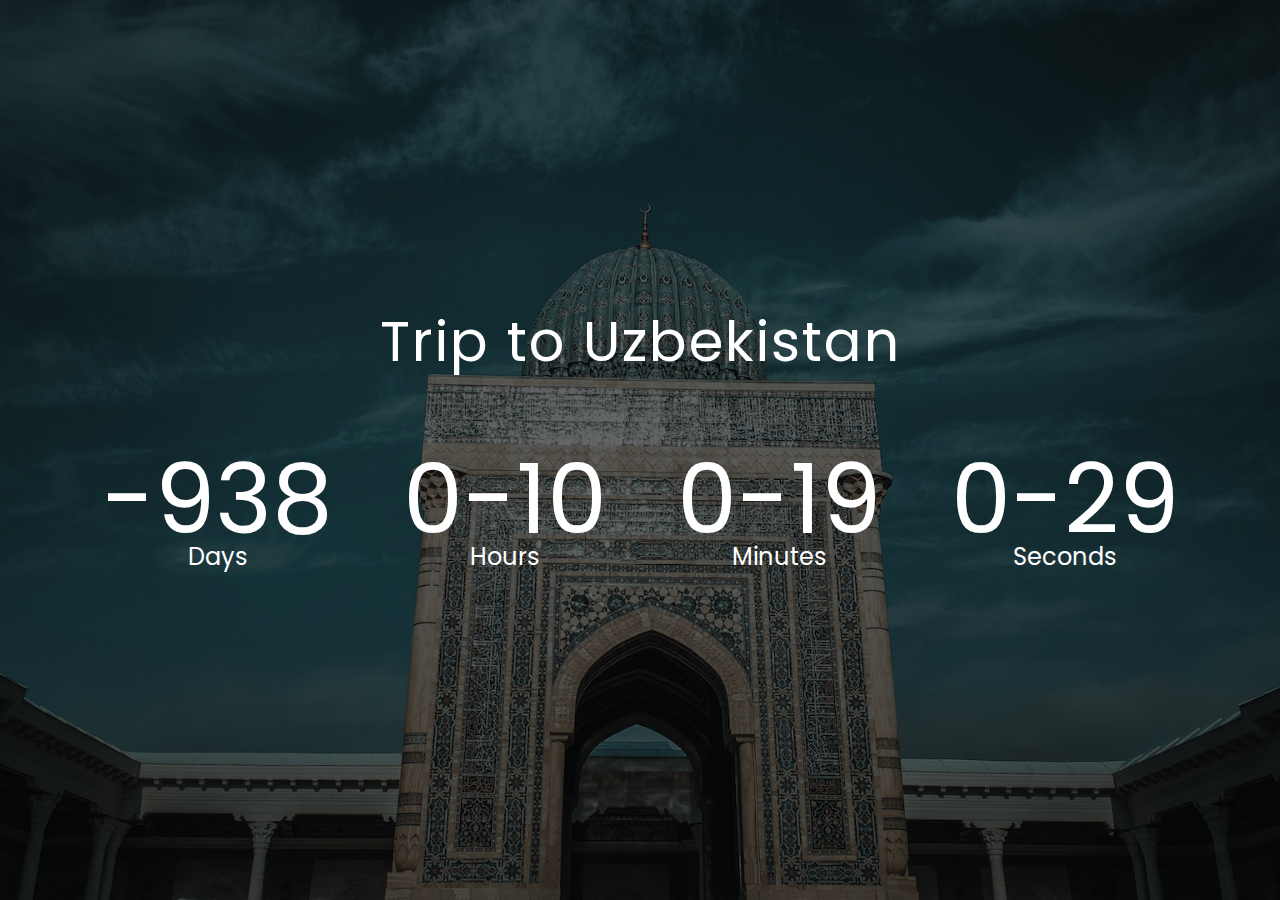
<file: 1-countdown-app/index.html>
<!DOCTYPE html>
<html lang="en">

<head>
    <meta charset="UTF-8">
    <meta name="viewport" content="width=device-width, initial-scale=1.0">
    <title>Countdown</title>
    <link rel="preconnect" href="https://fonts.googleapis.com">
    <link rel="preconnect" href="https://fonts.gstatic.com" crossorigin>
    <link href="https://fonts.googleapis.com/css2?family=Poppins:wght@400;700&display=swap" rel="stylesheet">
    <link rel="stylesheet" href="styles.css">
</head>

<body>

    <div class="bg-img">
        <div class="shadow">
            <h1>Trip to Uzbekistan</h1>
            <div class="date-container">
                <div class="unit">
                    <p class="big-text" id="days">00</p>
                    <span>Days</span>
                </div>
                <div class="unit">
                    <p class="big-text" id="hours">00</p>
                    <span>Hours</span>
                </div>
                <div class="unit">
                    <p class="big-text" id="minutes">00</p>
                    <span>Minutes</span>
                </div>
                <div class="unit">
                    <p class="big-text" id="seconds">00</p>
                    <span>Seconds</span>
                </div>
            </div>

        </div>
    </div>






    <script src="app.js"></script>
</body>

</html>
</file>
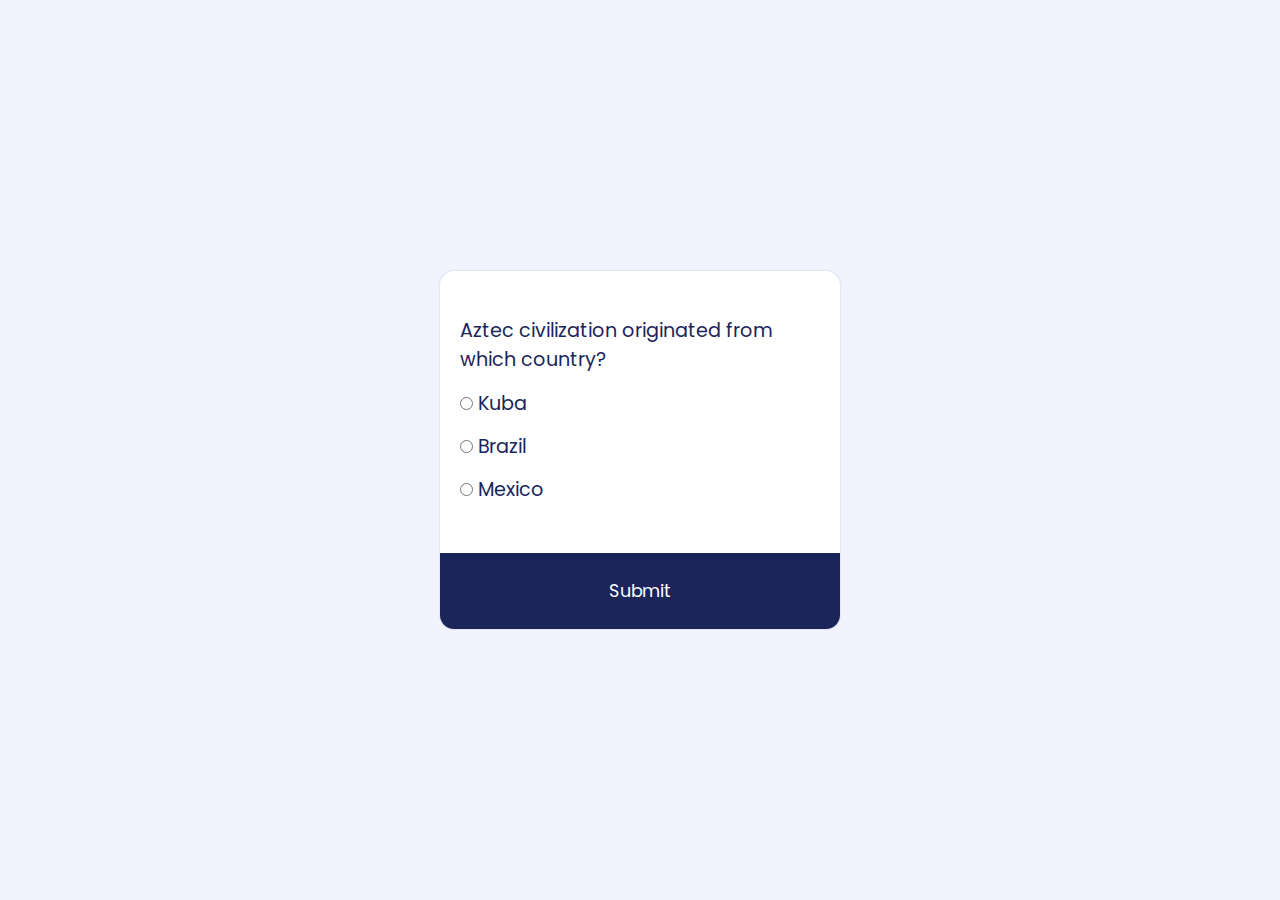
<file: 2-quiz-app/index.html>
<!DOCTYPE html>
<html lang="en">

<head>
    <meta charset="UTF-8">
    <meta name="viewport" content="width=device-width, initial-scale=1.0">
    <title>Quiz App</title>
    <link rel="preconnect" href="https://fonts.googleapis.com">
    <link rel="preconnect" href="https://fonts.gstatic.com" crossorigin>
    <link href="https://fonts.googleapis.com/css2?family=Poppins:wght@400;700&display=swap" rel="stylesheet">
    <link rel="stylesheet" href="styles.css">
</head>

<body>

    <div class="container">
        <div class="card">
            <div class="question-answers">
                <p class="question">Question: The United States bought Alaska from which country?</p>
                <ul class="answers-list">
                    <li>
                        <input type="radio" id="a" name="answer" class="answer">
                        <label for="a" id="a-text"></label>
                    </li>
                    <li>
                        <input type="radio" id="b" name="answer" class="answer">
                        <label for="b" id="b-text"></label>
                    </li>
                    <li>
                        <input type="radio" id="c" name="answer" class="answer">
                        <label for="c" id="c-text"></label>
                    </li>
                </ul>
            </div>
            <button class="submit-btn">Submit</button>
        </div>

        <div class="end-card hide">
            <div class="score-message">your score is <span class="score"></span>/4</div>
            <button class="reload-btn">Reload</button>
        </div>
    </div>




    <script src="app.js"></script>
</body>

</html>
</file>
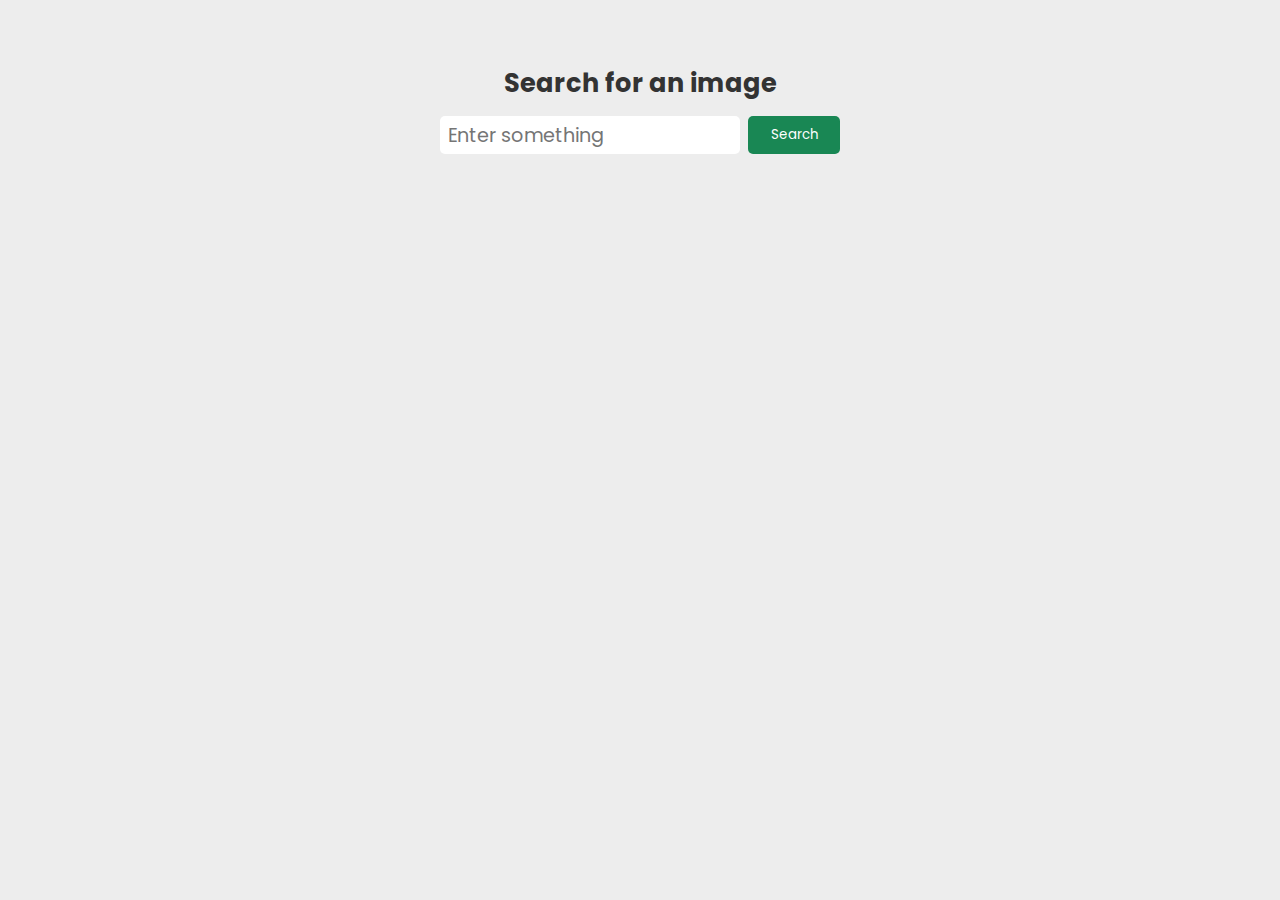
<file: 4-image-search-app/index.html>
<!DOCTYPE html>
<html lang="en">

<head>
    <meta charset="UTF-8">
    <meta name="viewport" content="width=device-width, initial-scale=1.0">
    <title>Image Search</title>
    <link rel="preconnect" href="https://fonts.googleapis.com">
    <link rel="preconnect" href="https://fonts.gstatic.com" crossorigin>
    <link href="https://fonts.googleapis.com/css2?family=Poppins:wght@400;700&display=swap" rel="stylesheet">
    <link rel="stylesheet" href="styles.css">
</head>

<body>

    <div class="container">

        <h3>Search for an image</h3>
        <form>
            <input type="text" placeholder="Enter something" id="search-term">
            <button id="search-btn">Search</button>
        </form>

        <div class="search-results">
            <!-- <a href="https://images.unsplash.com/photo-1592194996308-7b43878e84a6?q=80&w=1374&auto=format&fit=crop&ixlib=rb-4.0.3&ixid=M3wxMjA3fDB8MHxwaG90by1wYWdlfHx8fGVufDB8fHx8fA%3D%3D"
                class="card">
                <img src="https://images.unsplash.com/photo-1592194996308-7b43878e84a6?q=80&w=1374&auto=format&fit=crop&ixlib=rb-4.0.3&ixid=M3wxMjA3fDB8MHxwaG90by1wYWdlfHx8fGVufDB8fHx8fA%3D%3D"
                    alt="">
                <p class="description">Kitty
                    cat pet nice</p>
            </a> -->
        </div>
        <button id="show-more-btn" class="hide">Show More</button>
    </div>






    <script src="app.js"></script>
</body>

</html>
</file>
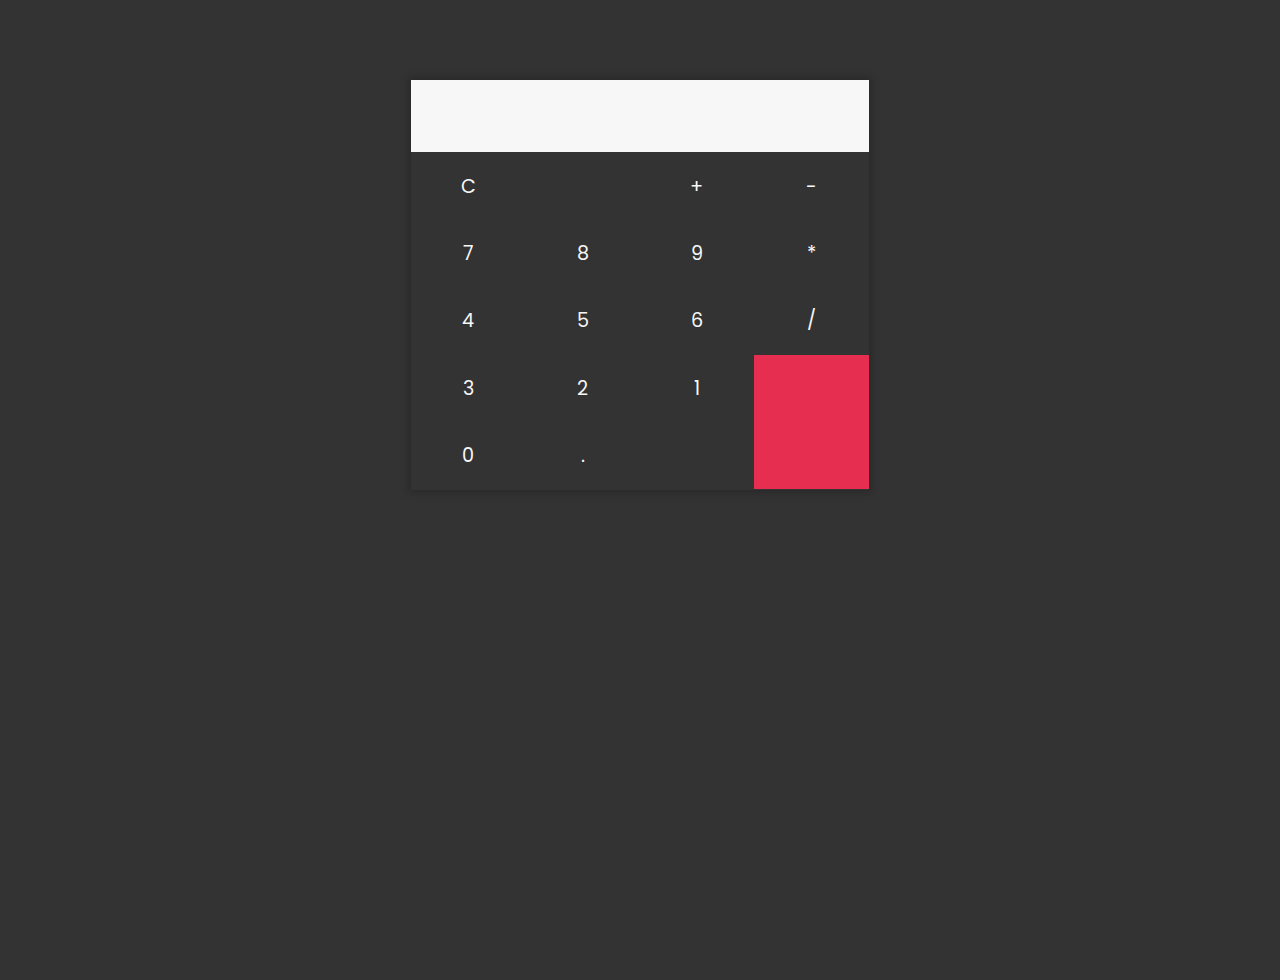
<file: 5-basic-calculator/index.html>
<!DOCTYPE html>
<html lang="en">

<head>
    <meta charset="UTF-8">
    <meta name="viewport" content="width=device-width, initial-scale=1.0">
    <title>Title</title>
    <link rel="preconnect" href="https://fonts.googleapis.com">
    <link rel="preconnect" href="https://fonts.gstatic.com" crossorigin>
    <link href="https://fonts.googleapis.com/css2?family=Poppins:wght@400;700&display=swap" rel="stylesheet">
    <link rel="stylesheet" href="styles.css">
    <link rel="stylesheet" href="https://cdnjs.cloudflare.com/ajax/libs/font-awesome/6.5.0/css/all.min.css"
        integrity="sha512-Avb2QiuDEEvB4bZJYdft2mNjVShBftLdPG8FJ0V7irTLQ8Uo0qcPxh4Plq7G5tGm0rU+1SPhVotteLpBERwTkw=="
        crossorigin="anonymous" referrerpolicy="no-referrer" />
</head>

<body>

    <div class="container">

        <div class="calculator">

            <input type="text" readonly id="displayed-data">
            <div class="buttons">

                <button class="btn">C</button>
                <button class="btn"><i class="fa-solid fa-delete-left"></i></button>
                <button class="btn">+</button>
                <button class="btn">-</button>
                <button class="btn">7</button>
                <button class="btn">8</button>
                <button class="btn">9</button>
                <button class="btn">*</button>
                <button class="btn">4</button>
                <button class="btn">5</button>
                <button class="btn">6</button>
                <button class="btn">/</button>
                <button class="btn">3</button>
                <button class="btn">2</button>
                <button class="btn">1</button>
                <button class="btn">0</button>
                <button class="btn">.</button>
                <div class="gap"></div>
                <button class="btn equal"><i class="fa-solid fa-equals"></i></button>

            </div>

        </div>

    </div>






    <script src="app.js"></script>
</body>

</html>
</file>
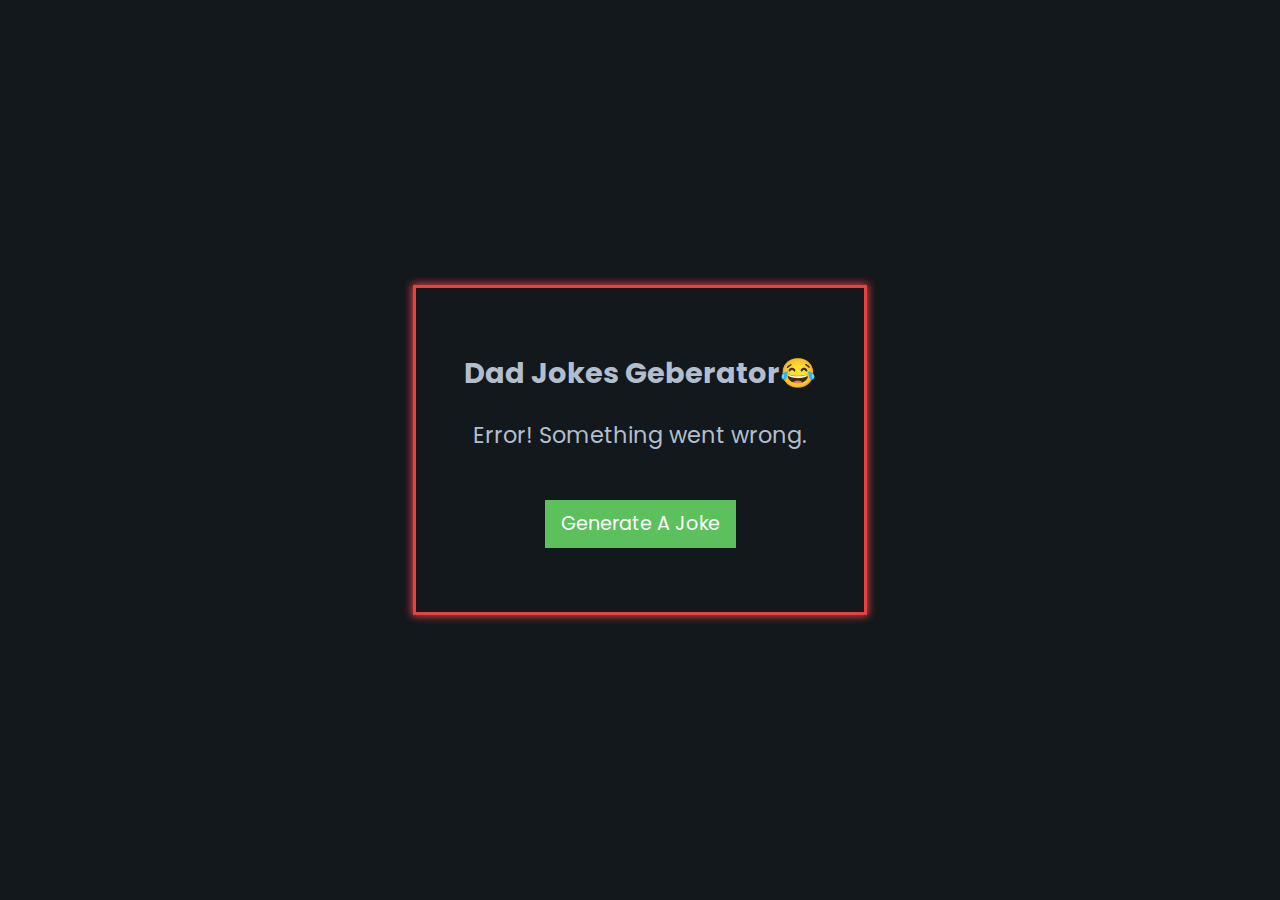
<file: 6-dad-jokes-app/index.html>
<!DOCTYPE html>
<html lang="en">

<head>
    <meta charset="UTF-8">
    <meta name="viewport" content="width=device-width, initial-scale=1.0">
    <title>Title</title>
    <link rel="preconnect" href="https://fonts.googleapis.com">
    <link rel="preconnect" href="https://fonts.gstatic.com" crossorigin>
    <link href="https://fonts.googleapis.com/css2?family=Poppins:wght@400;700&display=swap" rel="stylesheet">
    <link rel="stylesheet" href="styles.css">
</head>

<body>



    <div class="card">
        <h3>Dad Jokes Geberator😂</h3>
        <p></p>
        <button>Generate A Joke</button>
    </div>






    <script src="app.js"></script>
</body>

</html>
</file>
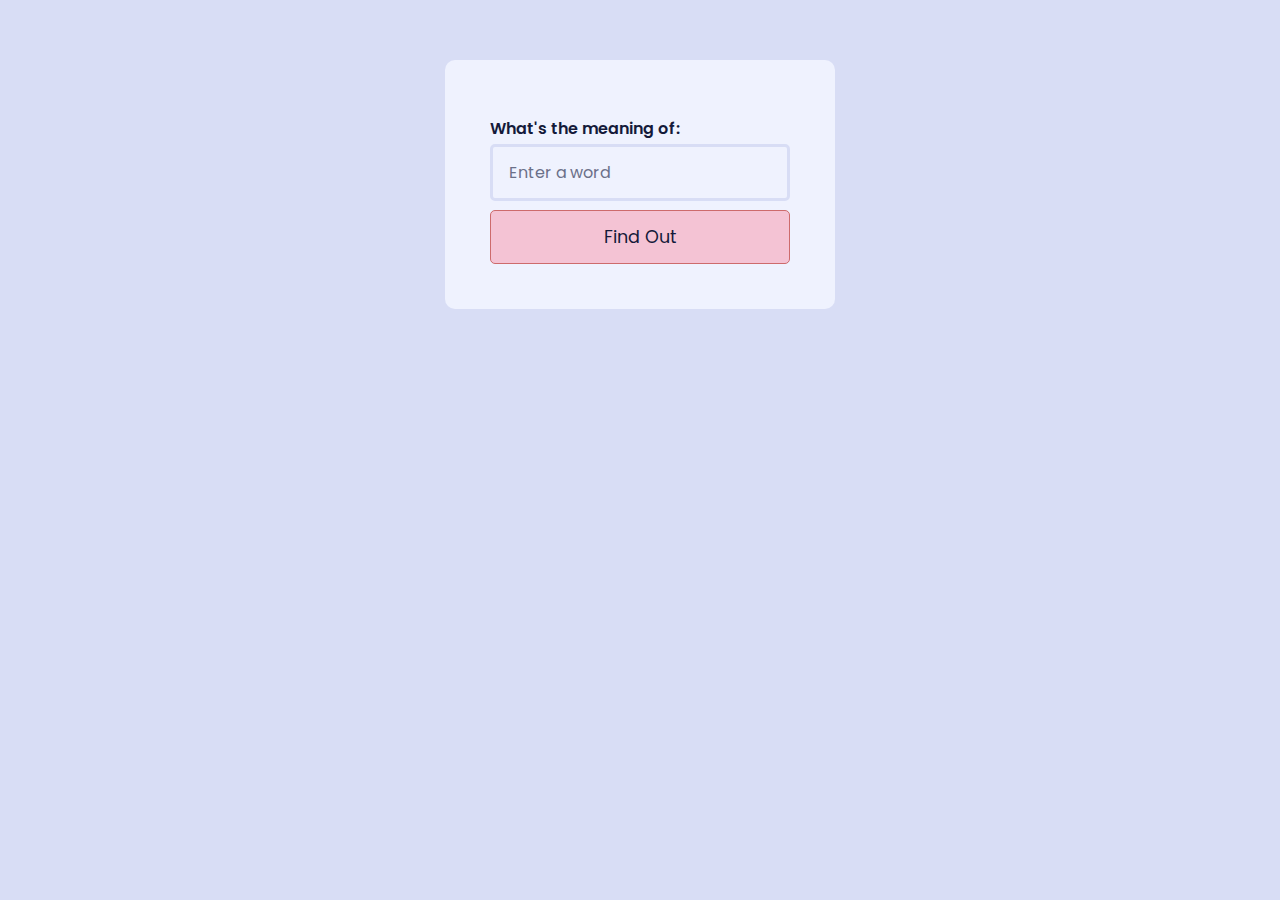
<file: 7-dictionary-app/index.html>
<!DOCTYPE html>
<html lang="en">

<head>
    <meta charset="UTF-8">
    <meta name="viewport" content="width=device-width, initial-scale=1.0">
    <title>Title</title>
    <link rel="preconnect" href="https://fonts.googleapis.com">
    <link rel="preconnect" href="https://fonts.gstatic.com" crossorigin>
    <link href="https://fonts.googleapis.com/css2?family=Poppins:wght@400;700&display=swap" rel="stylesheet">
    <link rel="stylesheet" href="styles.css">
</head>

<body>

    <div class="container">
        <div class="title">What's the meaning of:</div>
        <input type="text" id="word-field" placeholder="Enter a word">
        <button>Find Out</button>

        <div class="error hide"></div>

        <div class="answer hide">
            <div class="target-word"></div>
            <div class="part-of-speech">Part of Speech: <span class="part-of-speech-value"></span></div>
            <div class="ipa">IPA: <span class="ipa-value"></span></div>
            <div class="line"></div>
            <div class="definition"></div>
            <div class="example"></div>

        </div>
    </div>






    <script src="app.js"></script>
</body>

</html>
</file>
<file: 1-countdown-app/styles.css>
*{
    box-sizing: border-box;
    margin: 0;
    padding: 0;
    font-family: poppins, sans-serif;
    color: #fff;
}

.bg-img {
    background-image: url('./bg.jpg');
    background-position: center;
    background-size: cover;
    position: relative;
    min-height: 100vh;
}

.shadow {
    background-color: rgba(0, 0, 0, 0.6);
    position: absolute;
    top: 0;
    left: 0;
    width: 100%;
    height: 100%;

    display: flex;
    flex-direction: column;
    justify-content: center;
    align-items: center;
    padding: 5px;
}

h1{
    font-size: 3.5rem;
    font-weight: 400;
    letter-spacing: 2px;
    margin-bottom: 5rem;
    line-height: 1;
    text-align: center;
}

.date-container{
    display: flex;
    flex-wrap: wrap;
    justify-content: center;
    align-items: center;
}

.unit{
    text-align: center;
    margin: 12px 35px;
}

.big-text{
    font-size: 6rem;
    line-height: 0.8;
}

.unit span{
    font-size: 1.5rem;
}


@media screen and (max-width: 600px) {
    html{
        font-size: 14px;
    }
}
</file>
<file: 2-quiz-app/styles.css>
*{
    box-sizing: border-box;
    margin: 0;
    padding: 0;
    font-family: poppins, sans-serif;
}

.hide{
    display: none;
}

ul{
    list-style-type: none;
}

body{
    background-color: #F1F4FF;
    color: #1B255A;
}

.container{
    height: 100vh;
    display: flex;
    flex-direction: column;
    justify-content: center;
    align-items: center;
}

.card{
    max-width: 400px;
    background-color: #fff;
    border-radius: 14px;
    box-shadow: 0 0 2px rgba(0, 0, 0, 0.2);
}

.question-answers{
    padding: 45px 20px 35px;
}

.question{
    font-size: 1.2rem;
    margin-bottom: 15px;
}

.answers-list li{
    font-size: 1.2rem;
    margin: 14px 0;
    cursor: pointer;
}

label{
    cursor: pointer;
}

.submit-btn, .reload-btn{
    width: 100%;
    border: none;
    padding: 25px 0;
    font-size: 1.1rem;
    background-color: #1B255A;
    color: #fff;
    border-bottom-left-radius: 14px;
    border-bottom-right-radius: 14px;
    cursor: pointer;
}

.submit-btn:hover, .reload-btn:hover{
    background-color: #0e1744;
}

.end-card{
    width: 400px;
    background-color: #fff;
    border-radius: 14px;
    box-shadow: 0 0 2px rgba(0, 0, 0, 0.2);
}

.score-message{
    padding: 45px 20px;
    text-align: center;
}
</file>
<file: 4-image-search-app/styles.css>
*{
    box-sizing: border-box;
    margin: 0;
    padding: 0;
    font-family: poppins, sans-serif;
}

body{
    background-color: #ededed;
    color: #333;
}

.container{
    max-width: 750px;
    margin: 0 auto;
    display: flex;
    flex-direction: column;
    align-items: center;
}

h3{
    margin: 4rem 0 0.8rem;
    font-size: 1.6rem;
}

form{
    display: flex;
    justify-content: center;
    gap: 8px;
}

input{
    border: none;
    outline: none;
    padding: 0.3rem 0.5rem;
    font-size: 1.2rem;
    width: 300px;
    border-radius: 5px;
}

input:focus{
    outline: 1px solid #333;
}

#search-btn{
    background-color: #198754;
    border: none;
    padding: 0.4rem 1.4rem ;
    color: #fff;
    border-radius: 5px;
    cursor: pointer;
    transition: 0.09s all ease-in;
}

#search-btn:hover{
    background-color: #157247;
}

.search-results{
    margin-top: 45px;
    display: flex;
    flex-wrap: wrap;
    justify-content: space-evenly;
}

.card{
    width: 210px;
    display: flex;
    flex-direction: column;
    text-decoration: none;
    color: #333;
    background-color: #fff;
    margin: 1.2rem 0;
    border-radius: 5px;
    box-shadow: 0 0 8px 2px rgba(0, 0, 0, 0.2);
    transition: 0.09s all ease-in;
}

.card:hover{
    transform: scale(1.04);
}

.card .img{
    width: 100%;
    height: 210px;
    object-fit: cover;
    border-top-right-radius: 5px;
    border-top-left-radius: 5px;
}

.card .description{
    text-align: center;
    padding: 0.6rem 0.2rem;
}

#show-more-btn{
    background-color: rgb(94, 166, 171);
    border: none;
    padding: 0.5rem 1.5rem ;
    color: #fff;
    border-radius: 5px;
    cursor: pointer;
    transition: 0.09s all ease-in;
    margin: 40px 0 120px; 
    font-size: 1rem;
}

#show-more-btn:hover{
    background-color:  rgb(85, 151, 156);
}

.hide{
    display: none;
}
</file>
<file: 5-basic-calculator/styles.css>
*{
    box-sizing: border-box;
    margin: 0;
    padding: 0;
    font-family: poppins, sans-serif;
}

body{
    font-size: 1rem;
    background-color: #333;
}

.container{
    min-height: 100vh;
    display: flex;
    justify-content: center;
    margin-top: 80px;
}

.calculator{
    box-shadow: 0 0 8px 3px rgba(0, 0, 0, 0.2);
    height: 410px;
}

.buttons{
    display: grid;
    grid-template-columns: 1fr 1fr 1fr 1fr;
    grid-template-rows: 1fr 1fr 1fr 1fr;
}

.gap{
    background-color: #333;
}

.btn{
    font-size: 1.2rem;
    padding: 1.2rem 1.8rem;
    background-color: #333;
    border: none;
    color: #f7f7f7;
    cursor: pointer;
}

.btn:hover{
    background-color: #4a4a4a;
}

.equal{
    background-color: #E62E51;
    grid-column-start: 4;
    grid-column-end: 4;
    grid-row-start:  4;
    grid-row-end: span 5;
}

.equal:hover{
    background-color: #E62E51;
}

#displayed-data{
    width: 100%;
    font-size: 1.4rem;
    padding: 1.2rem 0.8rem;
    border: none;
    background-color: #f7f7f7;
    cursor: default;
}

#displayed-data:focus{
    outline: none;
}
</file>
<file: 6-dad-jokes-app/styles.css>
*{
    box-sizing: border-box;
    margin: 0;
    padding: 0;
    font-family: poppins, sans-serif;
}

body{
 background-color: #12181B; 
 color: #B2BECD;
 height: 100vh;  
 display: flex;
 justify-content: center;
 align-items: center;
}

.card{
    max-width: 600px;
    border: 3px solid #E74242;
    box-shadow: 0 0 8px 1px #E74242;
    padding: 4rem 3rem;
    margin: 0 15px;
    text-align: center;
}

h3{
    font-size: 1.8rem;
    margin-bottom: 1.4rem;
}

.quote{
    font-size: 2.4rem;
}

p{
    font-size: 1.4rem;
}

button{
    margin-top: 3rem;
    font-size: 1.2rem;
    padding: 0.6rem 1rem;
    border: none;
    background-color: #5CC05C;
    color: #fff;
    transition: 0.4s all ease-in-out;
}

button:hover{
    background-color: #E74242;
    box-shadow: 0 0 8px 1px #E74242;;
}

@media screen and (max-width: 600px) {
    html{
        font-size: 12px;
    }
}
</file>
<file: 7-dictionary-app/styles.css>
*{
    box-sizing: border-box;
    margin: 0;
    padding: 0;
    font-family: poppins, sans-serif;
    color: #141A3A;
    font-size: 1rem;
}


body{
    background-color: #D8DDF5;
    display: flex;
    justify-content: center;
}

.container{
    margin: 60px 10px;
    background-color: #EFF2FE;
    padding: 3.5rem 2.8rem 2.8rem;
    border-radius: 10px;
    max-width: 400px;
}

.title{
    font-weight: 600;
    font-size: 1rem;
    margin-bottom: 3px;
}

input{
    display: block;
    width: 300px;
    padding: 0.8rem 1rem;
    border-radius: 5px;
    border: 3px solid #D8DDF5;
    background-color: #EFF2FE;
}

input:focus{
    outline: none;
}

::placeholder{
    color: #6B7089;
}

button{
    background-color: #F4C3D4;
    border: 1px solid #CD6B6C;
    margin-top: 0.6rem;
    width: 300px;
    padding: 0.8rem 0.9rem;
    border-radius: 5px;
    font-size: 1.1rem;
    cursor: pointer;
}

.answer{
    margin-top: 1.4rem;
}

.target-word{
    font-size: 1.2rem;
    font-weight: 700;
}

.part-of-speech{
    font-weight: 400;
    font-size: 1rem;
}

.line{
    margin: 1rem 0;
    border-bottom: 2px solid #D8DDF5;
}

.definition{
    font-size: 1.2rem;
    padding-bottom: 0.6rem;
}

.hide{
    display: none;
}

.error{
    font-size: 1.2rem;
    margin-top: 1rem;
    text-align: center;
}

@media screen and (max-width: 400px) {
    html{
        font-size: 12px;
    }
}
</file>
